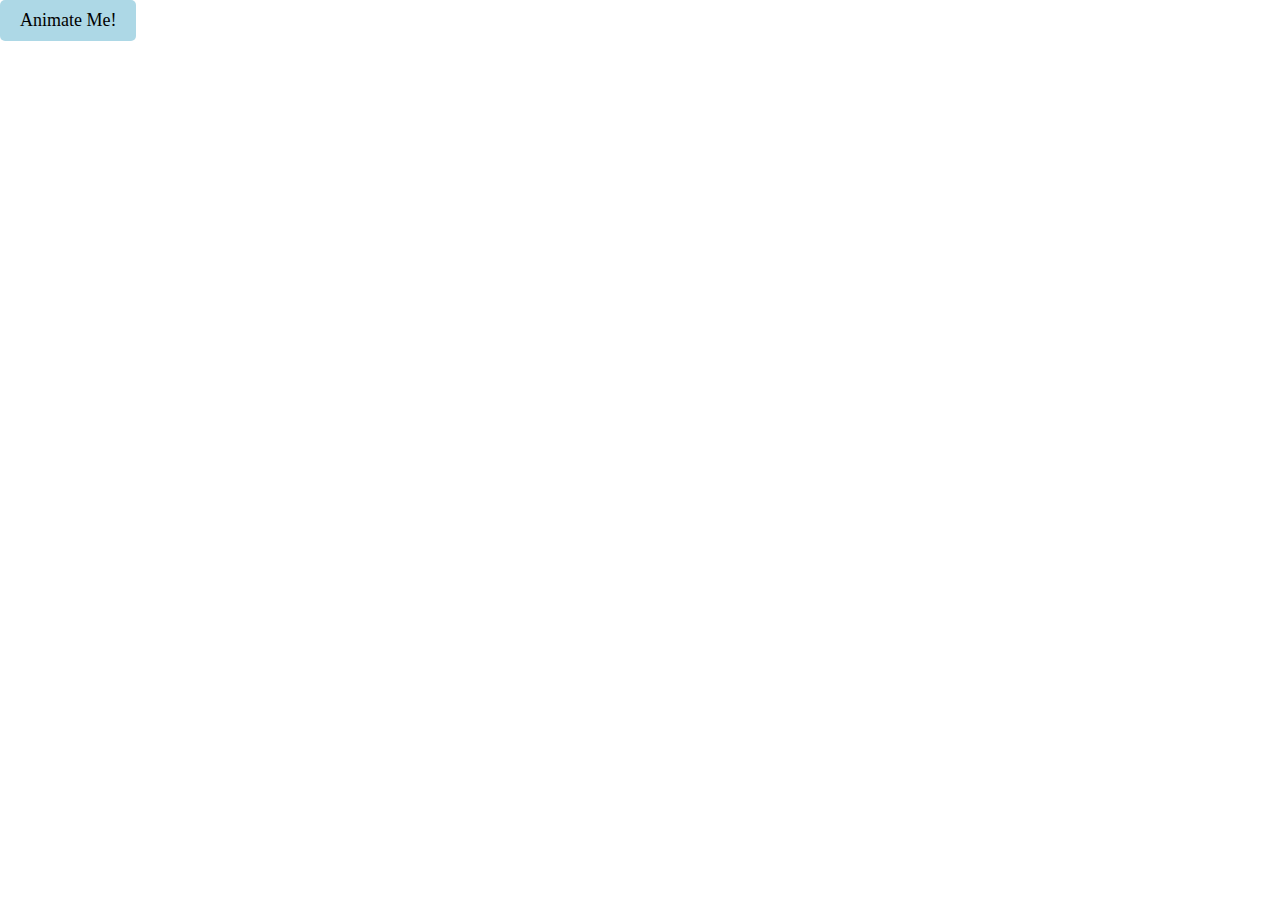
<file: tutorials/04-cssanimations/index.html>
<!DOCTYPE html>
<html lang="en">
<head>
    <meta charset="UTF-8">
    <meta name="viewport" content="width=device-width, initial-scale=1.0">
    <title>CSS Animations</title>
    <link rel="stylesheet" href="css/style.css">
</head>
<body>
    <main>
        <a href="#" class="button">Animate Me!</a>
    </main>
</body>
</html>
</file>
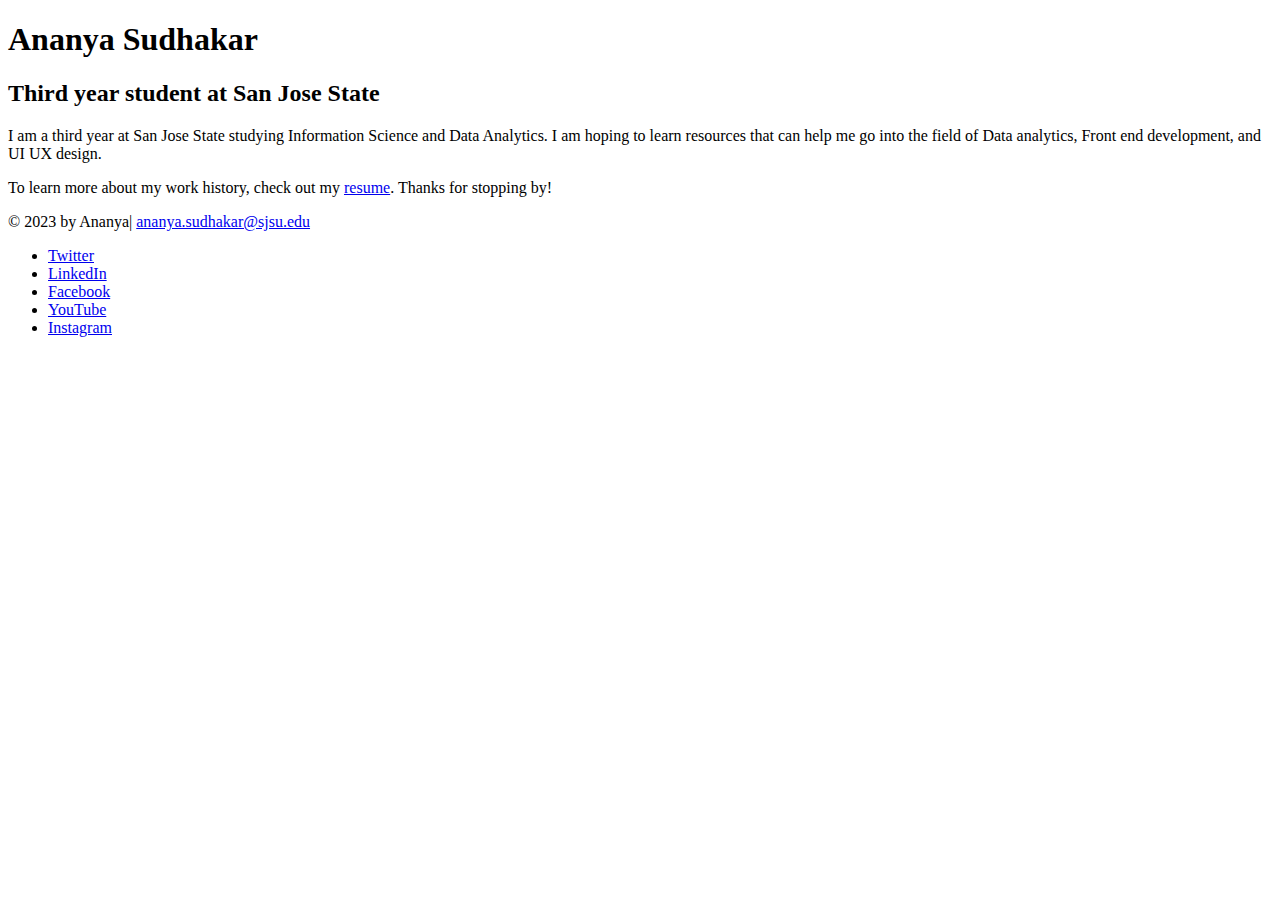
<file: tutorials/03-css-essential-training/excercise-files/Ex_Files_CSS_EssT/Exercise Files/starter-files/index.html>
<!DOCTYPE html>
<html lang="en">
  <head>
    <meta charset="UTF-8">
    <meta name="viewport" content="width=device-width, initial-scale=1">
    <title>Add a relevant page title</title>
  </head>
  <style>
    body {
      background-image: url('https://projectcor.com/wp-content/uploads/2022/08/Imagenredondeada_202007-21.png');
      background-size: cover; 
      background-position: center; 
      background-repeat: no-repeat; 
    }
  </style>
  
  <body>
    <!-- //  INTRO  // -->
    <header>
      <!-- Start content edits below this line. -->
      <h1>Ananya Sudhakar </h1>
      <h2> Third year student at San Jose State</h2>

      <!-- End content edits here. -->
    </header>

    <!-- //  ABOUT ME  // -->
    <main>
      <!-- Start content edits below this line. -->
      <p>I am a third year at San Jose State studying Information Science and Data Analytics. I am hoping to learn resources that can help me go into the field of Data analytics, Front end development, and UI UX design. </p>
      <p>To learn more about my work history, check out my <a href="resume.html"> resume</a>. Thanks for stopping by!</p>

      <!-- End content edits here. -->
    </main>

    <!-- //  FOOTER INFO, SOCIAL MEDIA  // -->
    <footer>
      <!-- Start content edits below this line. -->
      <p>© 2023 by Ananya| <a href="mailto:email@example.com">ananya.sudhakar@sjsu.edu</a></p>

      <!-- Add or remove any networks. -->
      <ul>
        <li>
          <a href="#" target="_blank">Twitter</a>
        </li>
        <li>
          <a href="#" target="_blank">LinkedIn</a>
        </li>
        <li>
          <a href="#" target="_blank">Facebook</a>
        </li>
        <li>
          <a href="#" target="_blank">YouTube</a>
        </li>
        <li>
          <a href="#" target="_blank">Instagram</a>
        </li>
      </ul>
      <!-- End content edits here. -->
    </footer>
  </body>
</html>
</file>
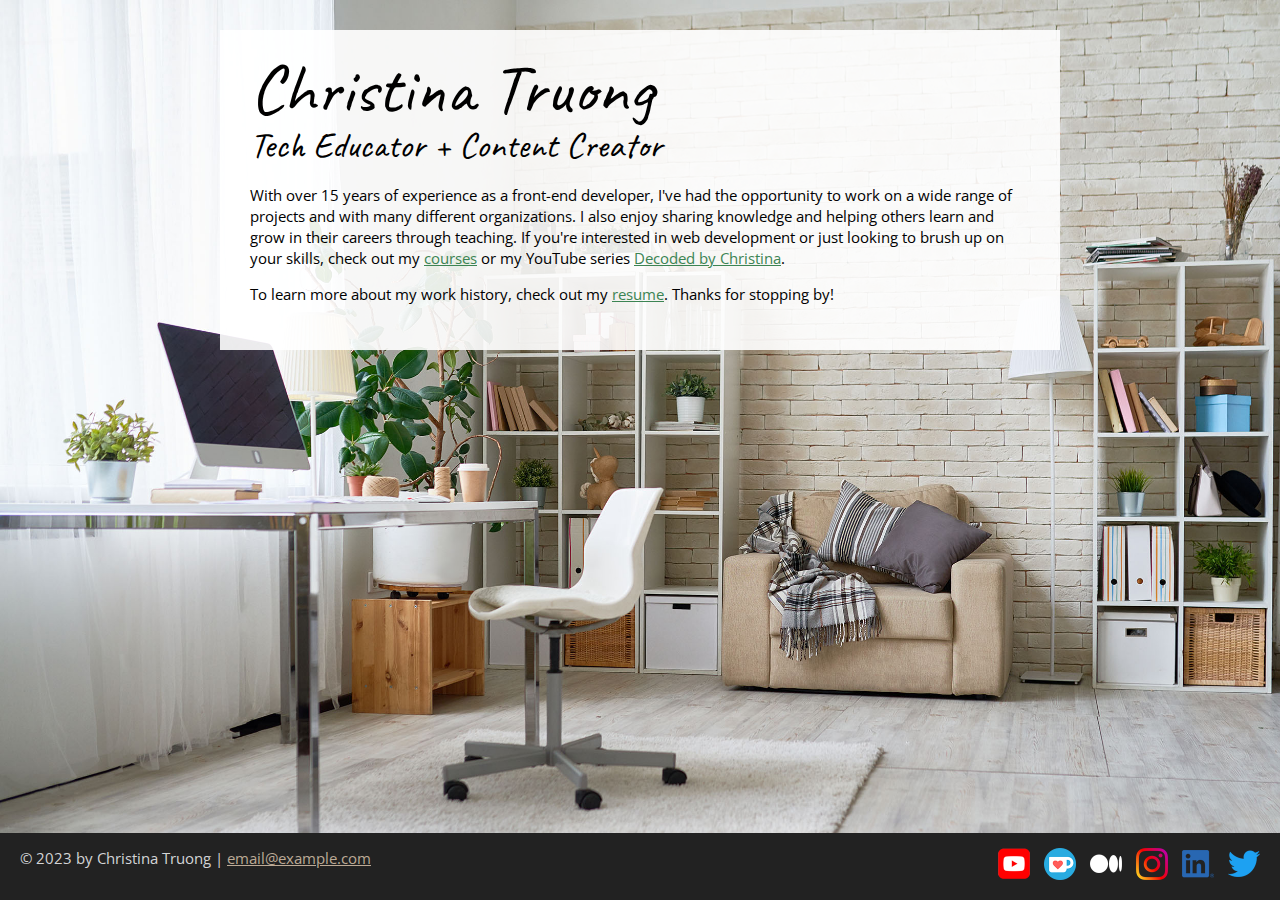
<file: tutorials/03-css-essential-training/excercise-files/Ex_Files_CSS_EssT/Exercise Files/final/personal-site/index.html>
<!DOCTYPE html>
<html lang="en">
  <head>
    <meta charset="UTF-8">
    <meta name="viewport" content="width=device-width, initial-scale=1.0">
    <title>Christina Truong, Tech Educator and Content Creator</title>
    <link rel="preconnect" href="https://fonts.googleapis.com">
    <link rel="preconnect" href="https://fonts.gstatic.com" crossorigin>
    <link href="https://fonts.googleapis.com/css2?family=Caveat&family=Open+Sans&display=swap" rel="stylesheet">
    <link rel="stylesheet" href="css/styles.css">
  </head>
  <body class="home">
    <!-- //  INTRO  // -->
    <div class="content-wrapper">
      <div class="content-bg">
        <header>
          <!-- Start content edits below this line. -->
          <h1>Christina Truong</h1>
          <h2>Tech Educator + Content Creator</h2>

          <!-- End content edits here. -->
        </header>

        <!-- //  ABOUT ME  // -->
        <main>
          <p>With over 15 years of experience as a front-end developer, I've had the opportunity to work on a wide range of projects and with many different organizations. I also enjoy sharing knowledge and helping others learn and grow in their careers through teaching. If you're interested in web development or just looking to brush up on your skills, check out my <a href="https://christinatruong.com/courses/" target="_blank">courses</a> or my YouTube series <a href="https://www.youtube.com/@madebychristina" target="_blank">Decoded by Christina</a>.</p>

          <p>To learn more about my work history, check out my <a href="resume.html"> resume</a>. Thanks for stopping by!</p>
        </main>
      </div>
    </div>
    <!-- //  FOOTER INFO, SOCIAL MEDIA  // -->
    <footer>
      <p>© 2023 by Christina Truong |  <a href="mailto:email@example.com">email@example.com</a></p>

      <ul class="socials">
        <li>
          <a href="https://www.youtube.com/@madebychristina" target="_blank"><img src="images/icon-logo-youtube.png" alt="My YouTube channel"></a>
        </li>
        <li>
          <a href="https://ko-fi.com/christinatruong" target="_blank"><img src="images/icon-logo-ko-fi.png" alt="My Ko-Fi homepage"></a>
        </li>
        <li>
          <a href="https://medium.com/@christinatruong" target="_blank"><img src="images/icon-logo-medium.png" alt="My Medium homepage"></a>
        </li>
        <li>
          <a href="https://www.instagram.com/christina.is.online/" target="_blank"><img src="images/icon-logo-instagram.png" alt="My Instagram"></a>
        </li>
        <li>
          <a href="https://ca.linkedin.com/in/christinatruong" target="_blank"><img src="images/icon-logo-linkedin.png" alt="My LinkedIn profile"></a>
        </li>
        <li>
          <a href="https://twitter.com/christinatruong" target="_blank"><img src="images/icon-logo-twitter.png" alt="My Twitter profile"></a>
        </li>
      </ul>
    </footer>
  </body>
</html>
</file>
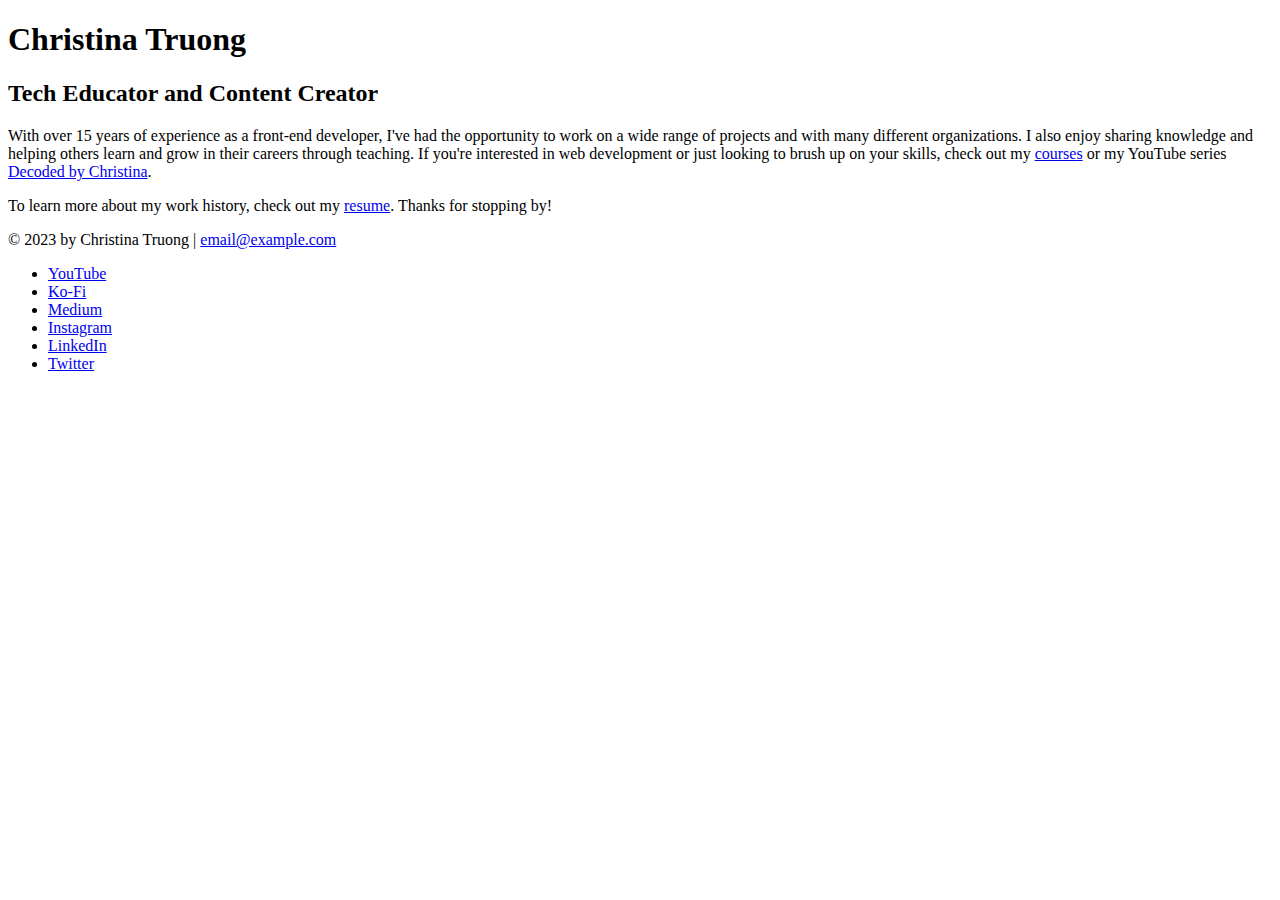
<file: tutorials/03-css-essential-training/excercise-files/Ex_Files_CSS_EssT/Exercise Files/Ch1/01_05/personal-site/index.html>
<!DOCTYPE html>
<html lang="en">
  <head>
    <meta charset="UTF-8">
    <meta name="viewport" content="width=device-width, initial-scale=1.0">
    <title>Christina Truong, Tech Educator and Content Creator</title>
  </head>
  <body>
    <!-- //  INTRO  // -->
    <header>
      <!-- Start content edits below this line. -->
      <h1>Christina Truong</h1>
      <h2>Tech Educator and Content Creator</h2>

      <!-- End content edits here. -->
    </header>

    <!-- //  ABOUT ME  // -->
    <main>
      <p>With over 15 years of experience as a front-end developer, I've had the opportunity to work on a wide range of projects and with many different organizations. I also enjoy sharing knowledge and helping others learn and grow in their careers through teaching. If you're interested in web development or just looking to brush up on your skills, check out my <a href="https://christinatruong.com/courses/" target="_blank">courses</a> or my YouTube series <a href="https://www.youtube.com/@madebychristina" target="_blank">Decoded by Christina</a>.</p>

      <p>To learn more about my work history, check out my <a href="resume.html"> resume</a>. Thanks for stopping by!</p>
    </main>

    <!-- //  FOOTER INFO, SOCIAL MEDIA  // -->
    <footer>
      <p>© 2023 by Christina Truong |  <a href="mailto:email@example.com">email@example.com</a></p>

      <ul>
        <li>
          <a href="https://www.youtube.com/@madebychristina" target="_blank">YouTube</a>
        </li>
        <li>
          <a href="https://ko-fi.com/christinatruong" target="_blank">Ko-Fi</a>
        </li>
        <li>
          <a href="https://medium.com/@christinatruong" target="_blank">Medium</a>
        </li>
        <li>
          <a href="https://www.instagram.com/christinaisonline/" target="_blank">Instagram</a>
        </li>
        <li>
          <a href="https://ca.linkedin.com/in/christinatruong/" target="_blank">LinkedIn</a>
        </li>
        <li>
          <a href="https://twitter.com/christinatruong" target="_blank">Twitter</a>
        </li>
      </ul>
    </footer>
  </body>
</html>
</file>
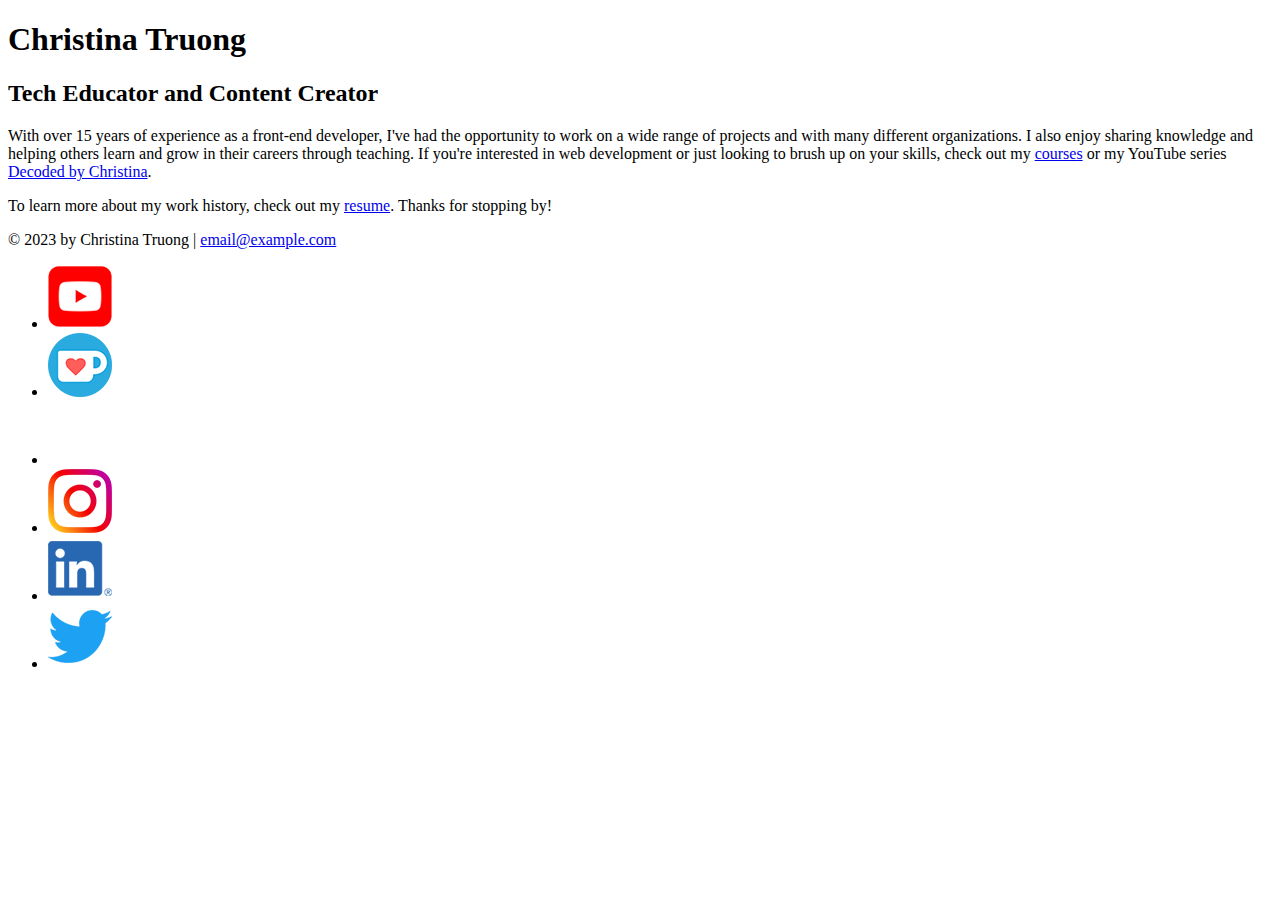
<file: tutorials/03-css-essential-training/excercise-files/Ex_Files_CSS_EssT/Exercise Files/Ch1/01_09/personal-site/index.html>
<!DOCTYPE html>
<html lang="en">
  <head>
    <meta charset="UTF-8">
    <meta name="viewport" content="width=device-width, initial-scale=1.0">
    <title>Christina Truong, Tech Educator and Content Creator</title>
  </head>
  <body>
    <!-- //  INTRO  // -->
    <header>
      <!-- Start content edits below this line. -->
      <h1>Christina Truong</h1>
      <h2>Tech Educator and Content Creator</h2>

      <!-- End content edits here. -->
    </header>

    <!-- //  ABOUT ME  // -->
    <main>
      <p>With over 15 years of experience as a front-end developer, I've had the opportunity to work on a wide range of projects and with many different organizations. I also enjoy sharing knowledge and helping others learn and grow in their careers through teaching. If you're interested in web development or just looking to brush up on your skills, check out my <a href="https://christinatruong.com/courses/" target="_blank">courses</a> or my YouTube series <a href="https://www.youtube.com/@madebychristina" target="_blank">Decoded by Christina</a>.</p>

      <p>To learn more about my work history, check out my <a href="resume.html"> resume</a>. Thanks for stopping by!</p>
    </main>

    <!-- //  FOOTER INFO, SOCIAL MEDIA  // -->
    <footer>
      <p>© 2023 by Christina Truong |  <a href="mailto:email@example.com">email@example.com</a></p>

      <ul>
        <li>
          <a href="https://www.youtube.com/@madebychristina" target="_blank"><img src="images/icon-logo-youtube.png" alt="My YouTube channel"></a>
        </li>
        <li>
          <a href="https://ko-fi.com/christinatruong" target="_blank"><img src="images/icon-logo-ko-fi.png" alt="My Ko-Fi homepage"></a>
        </li>
        <li>
          <a href="https://medium.com/@christinatruong" target="_blank"><img src="images/icon-logo-medium.png" alt="My Medium homepage"></a>
        </li>
        <li>
          <a href="https://www.instagram.com/christina.is.online/" target="_blank"><img src="images/icon-logo-instagram.png" alt="My Instagram"></a>
        </li>
        <li>
          <a href="https://ca.linkedin.com/in/christinatruong" target="_blank"><img src="images/icon-logo-linkedin.png" alt="My LinkedIn profile"></a>
        </li>
        <li>
          <a href="https://twitter.com/christinatruong" target="_blank"><img src="images/icon-logo-twitter.png" alt="My Twitter profile"></a>
        </li>
      </ul>
    </footer>
  </body>
</html>
</file>
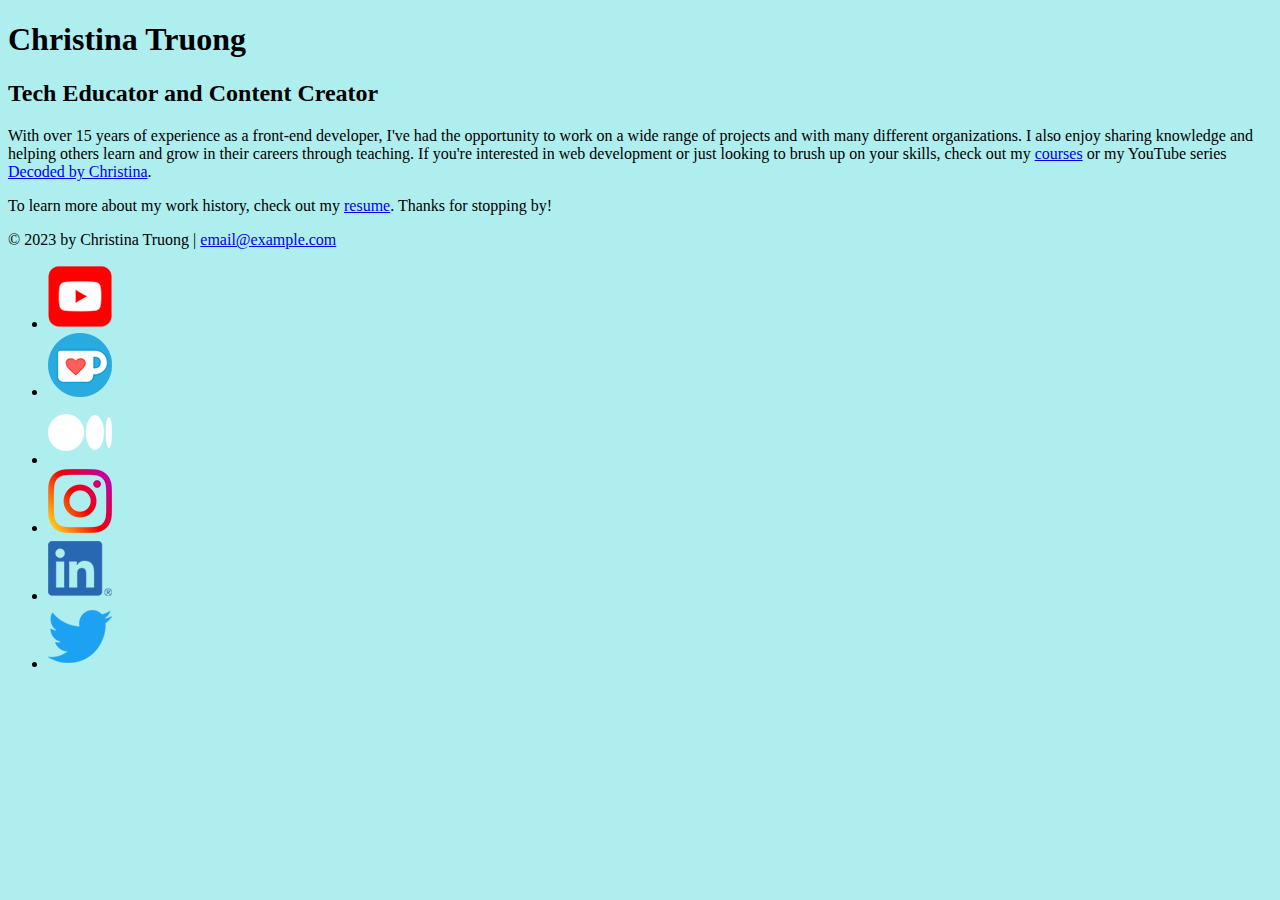
<file: tutorials/03-css-essential-training/excercise-files/Ex_Files_CSS_EssT/Exercise Files/Ch1/01_11/personal-site/index.html>
<!DOCTYPE html>
<html lang="en">
  <head>
    <meta charset="UTF-8">
    <meta name="viewport" content="width=device-width, initial-scale=1.0">
    <title>Christina Truong, Tech Educator and Content Creator</title>
    <link rel="stylesheet" href="css/styles.css">
  </head>
  <body>
    <!-- //  INTRO  // -->
    <header>
      <!-- Start content edits below this line. -->
      <h1>Christina Truong</h1>
      <h2>Tech Educator and Content Creator</h2>

      <!-- End content edits here. -->
    </header>

    <!-- //  ABOUT ME  // -->
    <main>
      <p>With over 15 years of experience as a front-end developer, I've had the opportunity to work on a wide range of projects and with many different organizations. I also enjoy sharing knowledge and helping others learn and grow in their careers through teaching. If you're interested in web development or just looking to brush up on your skills, check out my <a href="https://christinatruong.com/courses/" target="_blank">courses</a> or my YouTube series <a href="https://www.youtube.com/@madebychristina" target="_blank">Decoded by Christina</a>.</p>

      <p>To learn more about my work history, check out my <a href="resume.html"> resume</a>. Thanks for stopping by!</p>
    </main>

    <!-- //  FOOTER INFO, SOCIAL MEDIA  // -->
    <footer>
      <p>© 2023 by Christina Truong |  <a href="mailto:email@example.com">email@example.com</a></p>

      <ul>
        <li>
          <a href="https://www.youtube.com/@madebychristina" target="_blank"><img src="images/icon-logo-youtube.png" alt="My YouTube channel"></a>
        </li>
        <li>
          <a href="https://ko-fi.com/christinatruong" target="_blank"><img src="images/icon-logo-ko-fi.png" alt="My Ko-Fi homepage"></a>
        </li>
        <li>
          <a href="https://medium.com/@christinatruong" target="_blank"><img src="images/icon-logo-medium.png" alt="My Medium homepage"></a>
        </li>
        <li>
          <a href="https://www.instagram.com/christina.is.online/" target="_blank"><img src="images/icon-logo-instagram.png" alt="My Instagram"></a>
        </li>
        <li>
          <a href="https://ca.linkedin.com/in/christinatruong" target="_blank"><img src="images/icon-logo-linkedin.png" alt="My LinkedIn profile"></a>
        </li>
        <li>
          <a href="https://twitter.com/christinatruong" target="_blank"><img src="images/icon-logo-twitter.png" alt="My Twitter profile"></a>
        </li>
      </ul>
    </footer>
  </body>
</html>
</file>
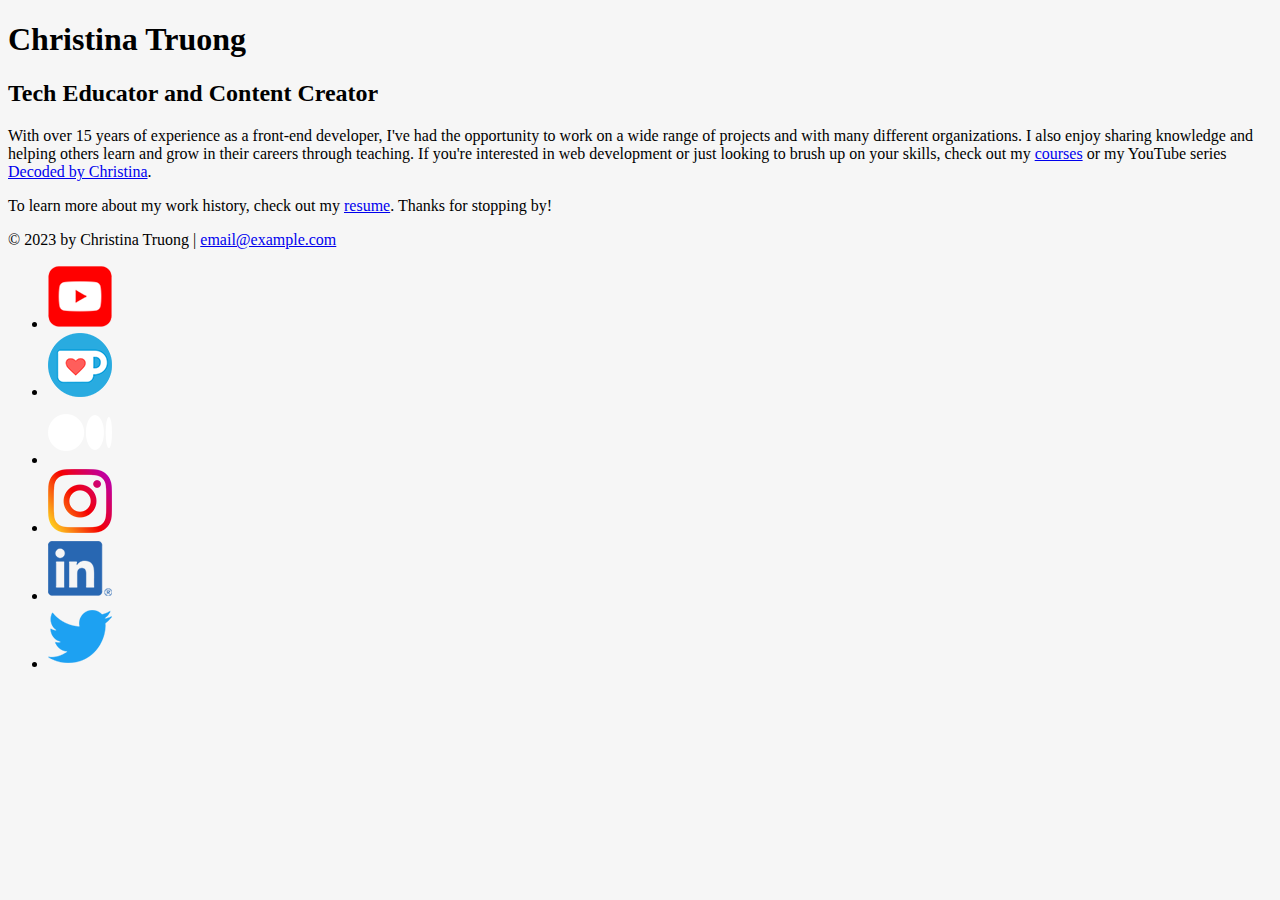
<file: tutorials/03-css-essential-training/excercise-files/Ex_Files_CSS_EssT/Exercise Files/Ch2/02_11/personal-site/index.html>
<!DOCTYPE html>
<html lang="en">
  <head>
    <meta charset="UTF-8">
    <meta name="viewport" content="width=device-width, initial-scale=1.0">
    <title>Christina Truong, Tech Educator and Content Creator</title>
    <link rel="stylesheet" href="css/styles.css">
  </head>
  <body class="home">
    <!-- //  INTRO  // -->
    <header>
      <!-- Start content edits below this line. -->
      <h1>Christina Truong</h1>
      <h2>Tech Educator and Content Creator</h2>

      <!-- End content edits here. -->
    </header>

    <!-- //  ABOUT ME  // -->
    <main>
      <p>With over 15 years of experience as a front-end developer, I've had the opportunity to work on a wide range of projects and with many different organizations. I also enjoy sharing knowledge and helping others learn and grow in their careers through teaching. If you're interested in web development or just looking to brush up on your skills, check out my <a href="https://christinatruong.com/courses/" target="_blank">courses</a> or my YouTube series <a href="https://www.youtube.com/@madebychristina" target="_blank">Decoded by Christina</a>.</p>

      <p>To learn more about my work history, check out my <a href="resume.html"> resume</a>. Thanks for stopping by!</p>
    </main>

    <!-- //  FOOTER INFO, SOCIAL MEDIA  // -->
    <footer>
      <p>© 2023 by Christina Truong |  <a href="mailto:email@example.com">email@example.com</a></p>

      <ul>
        <li>
          <a href="https://www.youtube.com/@madebychristina" target="_blank"><img src="images/icon-logo-youtube.png" alt="My YouTube channel"></a>
        </li>
        <li>
          <a href="https://ko-fi.com/christinatruong" target="_blank"><img src="images/icon-logo-ko-fi.png" alt="My Ko-Fi homepage"></a>
        </li>
        <li>
          <a href="https://medium.com/@christinatruong" target="_blank"><img src="images/icon-logo-medium.png" alt="My Medium homepage"></a>
        </li>
        <li>
          <a href="https://www.instagram.com/christina.is.online/" target="_blank"><img src="images/icon-logo-instagram.png" alt="My Instagram"></a>
        </li>
        <li>
          <a href="https://ca.linkedin.com/in/christinatruong" target="_blank"><img src="images/icon-logo-linkedin.png" alt="My LinkedIn profile"></a>
        </li>
        <li>
          <a href="https://twitter.com/christinatruong" target="_blank"><img src="images/icon-logo-twitter.png" alt="My Twitter profile"></a>
        </li>
      </ul>
    </footer>
  </body>
</html>
</file>
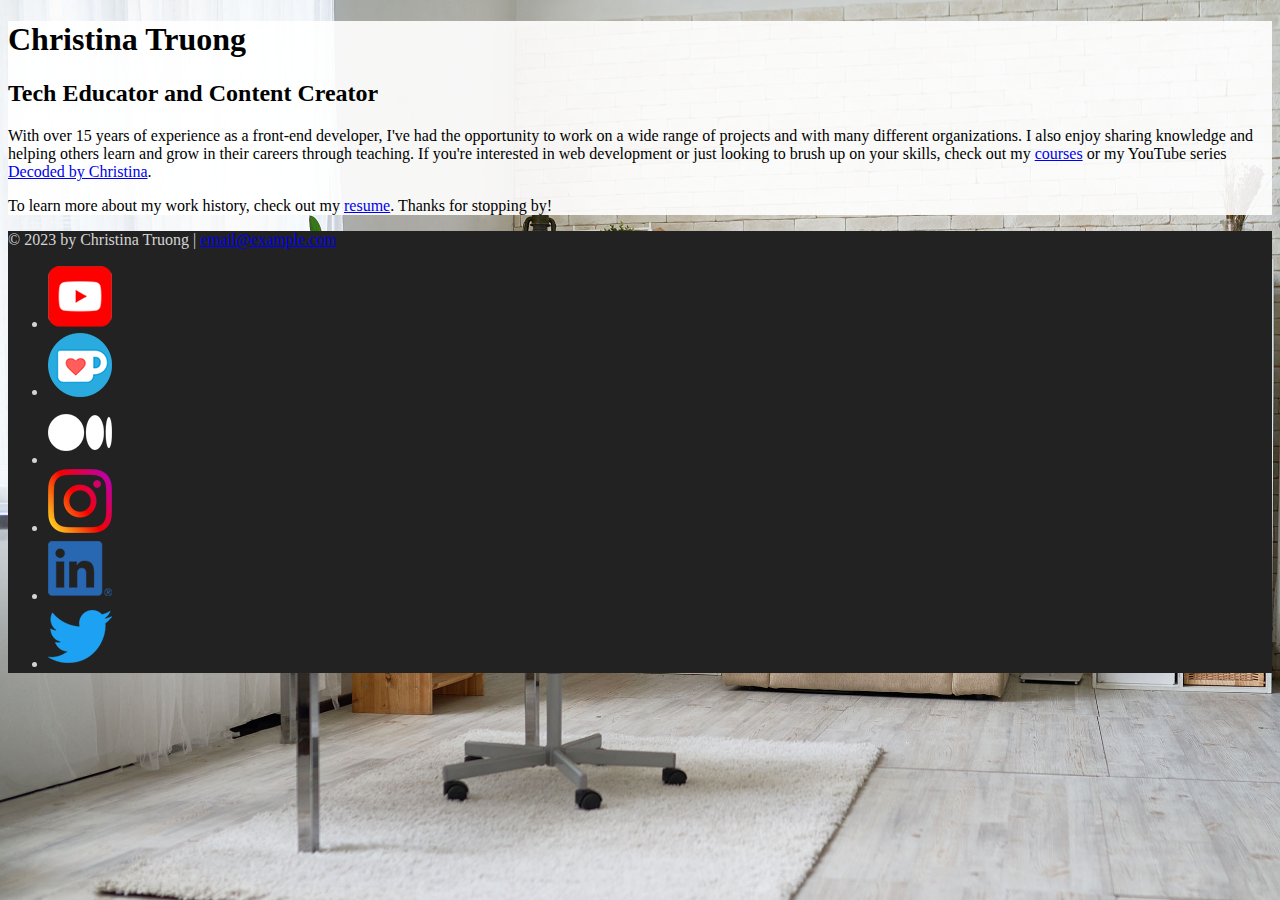
<file: tutorials/03-css-essential-training/excercise-files/Ex_Files_CSS_EssT/Exercise Files/Ch2/02_12/personal-site/index.html>
<!DOCTYPE html>
<html lang="en">
  <head>
    <meta charset="UTF-8">
    <meta name="viewport" content="width=device-width, initial-scale=1.0">
    <title>Christina Truong, Tech Educator and Content Creator</title>
    <link rel="stylesheet" href="css/styles.css">
  </head>
  <body class="home">
    <!-- //  INTRO  // -->
    <div class="content-wrapper">
      <header>
        <!-- Start content edits below this line. -->
        <h1>Christina Truong</h1>
        <h2>Tech Educator and Content Creator</h2>

        <!-- End content edits here. -->
      </header>

      <!-- //  ABOUT ME  // -->
      <main>
        <p>With over 15 years of experience as a front-end developer, I've had the opportunity to work on a wide range of projects and with many different organizations. I also enjoy sharing knowledge and helping others learn and grow in their careers through teaching. If you're interested in web development or just looking to brush up on your skills, check out my <a href="https://christinatruong.com/courses/" target="_blank">courses</a> or my YouTube series <a href="https://www.youtube.com/@madebychristina" target="_blank">Decoded by Christina</a>.</p>

        <p>To learn more about my work history, check out my <a href="resume.html"> resume</a>. Thanks for stopping by!</p>
      </main>
    </div>
    <!-- //  FOOTER INFO, SOCIAL MEDIA  // -->
    <footer>
      <p>© 2023 by Christina Truong |  <a href="mailto:email@example.com">email@example.com</a></p>

      <ul>
        <li>
          <a href="https://www.youtube.com/@madebychristina" target="_blank"><img src="images/icon-logo-youtube.png" alt="My YouTube channel"></a>
        </li>
        <li>
          <a href="https://ko-fi.com/christinatruong" target="_blank"><img src="images/icon-logo-ko-fi.png" alt="My Ko-Fi homepage"></a>
        </li>
        <li>
          <a href="https://medium.com/@christinatruong" target="_blank"><img src="images/icon-logo-medium.png" alt="My Medium homepage"></a>
        </li>
        <li>
          <a href="https://www.instagram.com/christina.is.online/" target="_blank"><img src="images/icon-logo-instagram.png" alt="My Instagram"></a>
        </li>
        <li>
          <a href="https://ca.linkedin.com/in/christinatruong" target="_blank"><img src="images/icon-logo-linkedin.png" alt="My LinkedIn profile"></a>
        </li>
        <li>
          <a href="https://twitter.com/christinatruong" target="_blank"><img src="images/icon-logo-twitter.png" alt="My Twitter profile"></a>
        </li>
      </ul>
    </footer>
  </body>
</html>
</file>
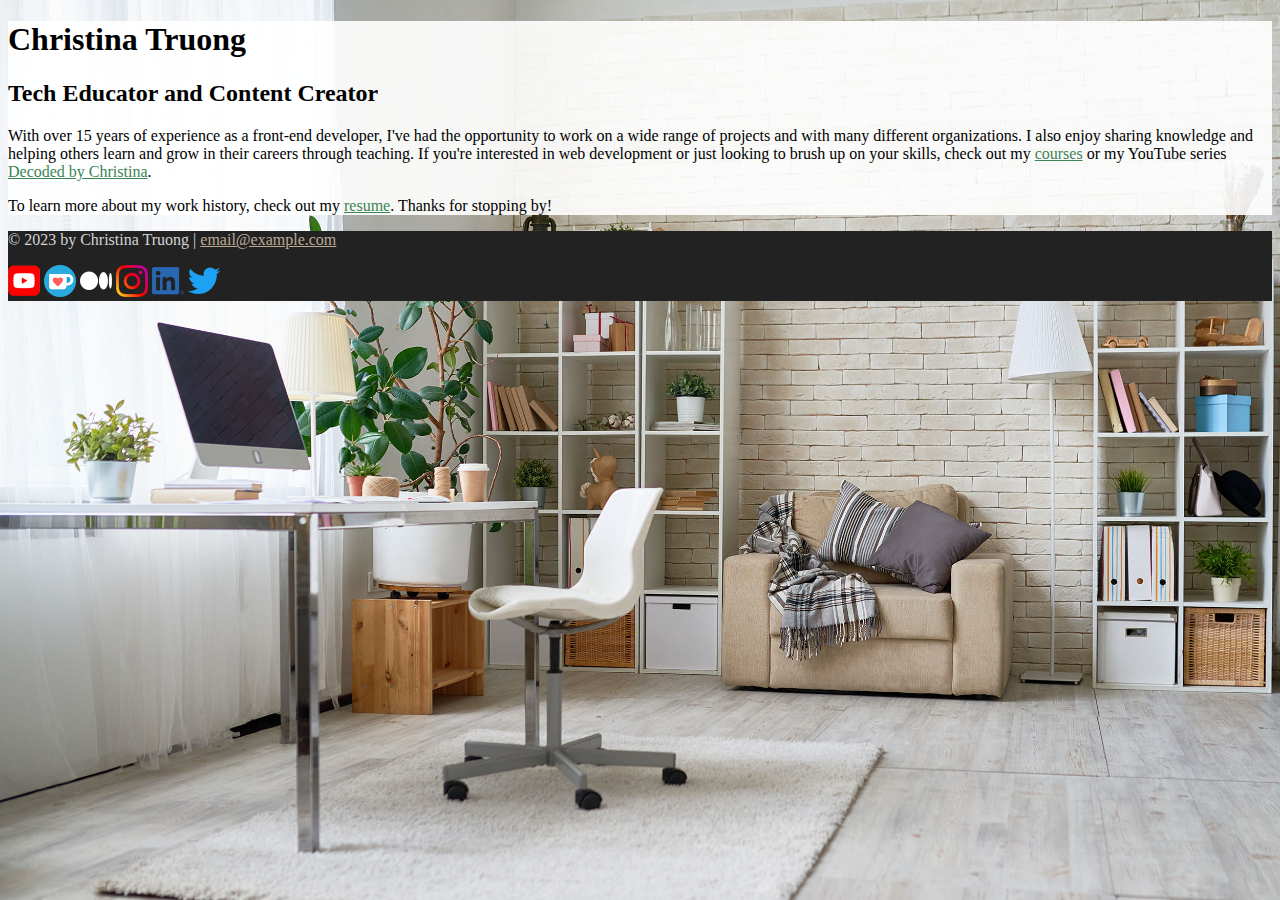
<file: tutorials/03-css-essential-training/excercise-files/Ex_Files_CSS_EssT/Exercise Files/Ch3/03_05/personal-site/index.html>
<!DOCTYPE html>
<html lang="en">
  <head>
    <meta charset="UTF-8">
    <meta name="viewport" content="width=device-width, initial-scale=1.0">
    <title>Christina Truong, Tech Educator and Content Creator</title>
    <link rel="stylesheet" href="css/styles.css">
  </head>
  <body class="home">
    <!-- //  INTRO  // -->
    <div class="content-wrapper">
      <header>
        <!-- Start content edits below this line. -->
        <h1>Christina Truong</h1>
        <h2>Tech Educator and Content Creator</h2>

        <!-- End content edits here. -->
      </header>

      <!-- //  ABOUT ME  // -->
      <main>
        <p>With over 15 years of experience as a front-end developer, I've had the opportunity to work on a wide range of projects and with many different organizations. I also enjoy sharing knowledge and helping others learn and grow in their careers through teaching. If you're interested in web development or just looking to brush up on your skills, check out my <a href="https://christinatruong.com/courses/" target="_blank">courses</a> or my YouTube series <a href="https://www.youtube.com/@madebychristina" target="_blank">Decoded by Christina</a>.</p>

        <p>To learn more about my work history, check out my <a href="resume.html"> resume</a>. Thanks for stopping by!</p>
      </main>
    </div>
    <!-- //  FOOTER INFO, SOCIAL MEDIA  // -->
    <footer>
      <p>© 2023 by Christina Truong |  <a href="mailto:email@example.com">email@example.com</a></p>

      <ul class="socials">
        <li>
          <a href="https://www.youtube.com/@madebychristina" target="_blank"><img src="images/icon-logo-youtube.png" alt="My YouTube channel"></a>
        </li>
        <li>
          <a href="https://ko-fi.com/christinatruong" target="_blank"><img src="images/icon-logo-ko-fi.png" alt="My Ko-Fi homepage"></a>
        </li>
        <li>
          <a href="https://medium.com/@christinatruong" target="_blank"><img src="images/icon-logo-medium.png" alt="My Medium homepage"></a>
        </li>
        <li>
          <a href="https://www.instagram.com/christina.is.online/" target="_blank"><img src="images/icon-logo-instagram.png" alt="My Instagram"></a>
        </li>
        <li>
          <a href="https://ca.linkedin.com/in/christinatruong" target="_blank"><img src="images/icon-logo-linkedin.png" alt="My LinkedIn profile"></a>
        </li>
        <li>
          <a href="https://twitter.com/christinatruong" target="_blank"><img src="images/icon-logo-twitter.png" alt="My Twitter profile"></a>
        </li>
      </ul>
    </footer>
  </body>
</html>
</file>
<file: tutorials/04-cssanimations/css/style.css>
* {
    margin: 0;
    padding: 0;
    box-sizing: border-box;
}

@keyframes stretching {
    0% {
        width: 100px;
    }
    100% {
        width: 200px;
    }
}

.button {
    display: inline-block;  
    background-color: lightblue;  
    padding: 10px 20px;  
    text-decoration: none; 
    color: black;  
    font-size: 18px; 
    border-radius: 5px;  
    animation-name: stretching;
    animation-duration: 2s;
    animation-iteration-count: infinite; 
    animation-timing-function: ease-in-out;
}
</file>
<file: tutorials/03-css-essential-training/excercise-files/Ex_Files_CSS_EssT/Exercise Files/final/personal-site/css/styles.css>
/*
COLOR PALETTE

Dark green    #3c8453
Sandy beige   #bcaa96
Dark gray     #222222
Light gray    #d3d4d6
Off-white     #f6f6f6
*/

/* GLOBAL STYLES 
------------------------------------*/
/* 
  https://www.paulirish.com/2012/box-sizing-border-box-ftw/
*/
html {
    box-sizing: border-box;
    font-size: 62.5%; /* set default to 10px */
}
*, *:before, *:after {
    box-sizing: inherit;
}

html, body {
    height: 100%;
}
body {
    background: #f6f6f6; 
    margin: 0;
    font-family: 'Open Sans', sans-serif;
    font-size: 1.5rem;
    line-height: 1.4;
}
h1, h2, h3 {
    font-family: 'Caveat', cursive;
    font-weight: 400;
    margin: 0;
}
h1 {
    font-size: 7rem;
    line-height: 0.85;
}
h2 {
    font-size: 3.6rem;
}
h3 {
    font-size: 2.4rem;
}

/* links */
a {
    color: #3c8453;
}
a:hover {
    color: #bcaa96;
    text-decoration: none;
}
footer a {
    color: #bcaa96;
}
footer a:hover {
    color: #3c8453;
}
.btn {
    background: #3c8453;
    color: #f6f6f6;
    text-decoration: none;
    text-transform: uppercase;
    font-size: 1.2rem;
    display: inline-block;
    padding: 7px;
    letter-spacing: 0.1em;
    line-height: 1;
    border-radius: 4px;
}

.content-wrapper {
    margin: 0 auto;
    padding: 30px;
    max-width: 900px;
}


/* HOME
------------------------------------*/
.home {
    background: url(../images/bg-home-office-studio.jpg) no-repeat;
    background-size: cover;
    display: flex;
    flex-direction: column;
}
.home .content-wrapper {
    flex: 1 0 auto;
}
.content-bg {
    background: rgb(255 255 255 / 0.9);
    padding: 30px;
}
@media screen and (max-width:650px){
    .home .content-wrapper {
        padding: 10px;
    }
    .content-bg {
        padding: 20px;
    }
}


/* RESUME
------------------------------------*/
.resume header::before {
    background: url(../images/bg-home-office-studio.jpg) center;
    background-size: cover;
    content: "";
    display: block;
    height: 375px;
}
.resume-section {
    margin-bottom: 50px;
}
.resume-section h2 {
    border-bottom: 2px dashed #d3d4d6;
}
.download-link {
    position: fixed;
    top: 5px;
    left: 5px;
    font-size: 1.5rem;
}
@media screen and (max-width: 1200px){
    .download-link {
        position: absolute;
    }
}
@media screen and (max-width: 500px){
    .resume header::before {
        height: 200px;
    }
    h1 {
        font-size: 5rem;
    }
    h2 {
        font-size: 2.6rem;
    }
}


/* Projects
------------------------------------*/
.project-item {
    margin: 30px 0;
}
.project-item img {
    width: 300px;
}
@media screen and (min-width:860px) {
    .project-item {
        display: flow-root;
    }
    .project-item img {
        float: left;
        margin-right: 20px;
    }
}
@media screen and (min-width:650px) and (max-width:859px) {
    .project-wrapper {
        display: grid;
        grid-template-columns: repeat(2, 1fr);
        column-gap: 20px;
    }
    .project-item img {
        width: 100%;
    }
}
@media screen and (max-width:500px){
    .project-item img {
        width: 100%;
        margin-bottom: 10px;
    }
}


/* Work Experience
------------------------------------*/
.work-item {
    margin: 30px 0;
}
.work-details p {
    margin: 0;
}

@media screen and (min-width: 860px) {
    .work-item {
        display: grid;
        grid-template-columns: 300px 1fr;
        column-gap: 20px;
    }
    .work-summary p:first-child {
        margin-top: 0;
    }
}


/* Education
------------------------------------*/
.education-item {
    margin: 30px 0;
}
.education-item p {
    margin: 0;
}



/* FOOTER
------------------------------------*/
footer {
    background: #222;
    color: #d3d4d6;
}
.socials {
    list-style-type: none;
    padding: 0;
}
.socials li {
    display: inline-block;
    margin-left: 10px;
}
.socials img {
    width: 32px;
}
.socials img:hover {
    opacity: 0.5;
}

@media screen and (min-width: 860px){
    footer {
        display: flex;
        justify-content: space-between;
        padding: 0 20px;
    }
}
@media screen and (max-width: 859px){
    footer {
        text-align: center;
        padding: 10px;
    }

}
</file>
<file: tutorials/03-css-essential-training/excercise-files/Ex_Files_CSS_EssT/Exercise Files/Ch1/01_11/personal-site/css/styles.css>
body {
  background: paleturquoise;
}
</file>
<file: tutorials/03-css-essential-training/excercise-files/Ex_Files_CSS_EssT/Exercise Files/Ch2/02_11/personal-site/css/styles.css>
/*
COLOR PALETTE

Dark green    #3c8453
Sandy beige   #bcaa96
Dark gray     #222222
Light gray    #d3d4d6
Off-white     #f6f6f6
*/

/* GLOBAL STYLES 
------------------------------------*/
body {
    background: #f6f6f6; 
}


/* HOME
------------------------------------*/


/* RESUME
------------------------------------*/

/* Profile
------------------------------------*/

/* Projects
------------------------------------*/

/* Work Experience
------------------------------------*/

/* Education
------------------------------------*/


/* FOOTER
------------------------------------*/
</file>
<file: tutorials/03-css-essential-training/excercise-files/Ex_Files_CSS_EssT/Exercise Files/Ch2/02_12/personal-site/css/styles.css>
/*
COLOR PALETTE

Dark green    #3c8453
Sandy beige   #bcaa96
Dark gray     #222222
Light gray    #d3d4d6
Off-white     #f6f6f6
*/

/* GLOBAL STYLES 
------------------------------------*/
body {
    background: #f6f6f6; 
}


/* HOME
------------------------------------*/
.home {
    background: url(../images/bg-home-office-studio.jpg) no-repeat;
    background-size: cover;
}
.home .content-wrapper {
    background: rgb(255 255 255 / 0.9);
}


/* RESUME
------------------------------------*/

/* Profile
------------------------------------*/

/* Projects
------------------------------------*/

/* Work Experience
------------------------------------*/

/* Education
------------------------------------*/


/* FOOTER
------------------------------------*/
footer {
    background: #222;
    color: #d3d4d6;
}
</file>
<file: tutorials/03-css-essential-training/excercise-files/Ex_Files_CSS_EssT/Exercise Files/Ch3/03_05/personal-site/css/styles.css>
/*
COLOR PALETTE

Dark green    #3c8453
Sandy beige   #bcaa96
Dark gray     #222222
Light gray    #d3d4d6
Off-white     #f6f6f6
*/

/* GLOBAL STYLES 
------------------------------------*/
/* 
  https://www.paulirish.com/2012/box-sizing-border-box-ftw/
*/
html {
    box-sizing: border-box;
}
*, *:before, *:after {
    box-sizing: inherit;
}

body {
    background: #f6f6f6; 
}

/* links */
a {
    color: #3c8453;
}
a:hover {
    color: #bcaa96;
    text-decoration: none;
}
footer a {
    color: #bcaa96;
}
footer a:hover {
    color: #3c8453;
}
.btn {
    background: #3c8453;
    color: #f6f6f6;
    text-decoration: none;
}


/* HOME
------------------------------------*/
.home {
    background: url(../images/bg-home-office-studio.jpg) no-repeat;
    background-size: cover;
}
.home .content-wrapper {
    background: rgb(255 255 255 / 0.9);
}


/* RESUME
------------------------------------*/

/* Profile
------------------------------------*/

/* Projects
------------------------------------*/

/* Work Experience
------------------------------------*/

/* Education
------------------------------------*/


/* FOOTER
------------------------------------*/
footer {
    background: #222;
    color: #d3d4d6;
}
.socials {
    list-style-type: none;
    padding: 0;
}
.socials li {
    display: inline-block;
}
.socials img {
    width: 32px;
}
</file>
